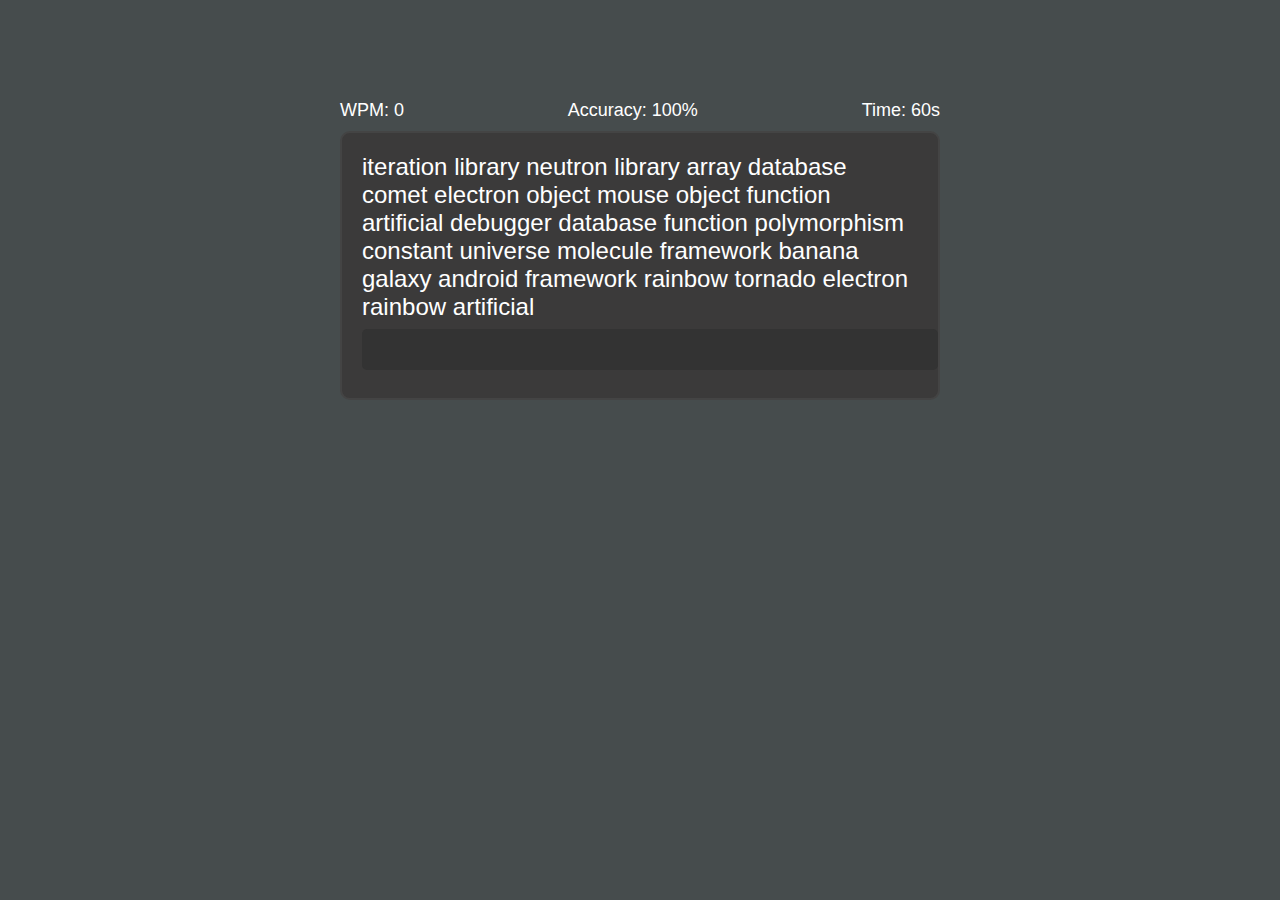
<file: index.htm>
<!DOCTYPE html>
<html lang="en">
<head>
    <meta charset="UTF-8">
    <meta name="viewport" content="width=device-width, initial-scale=1.0">
    <title>Typing Speed Test</title>
    <link rel="stylesheet" href="style.css">
</head>
<body>
    <div class="container">
        <div class="stats">
            <div>WPM: <span id="wpm">0</span></div>
            <div>Accuracy: <span id="accuracy">100%</span></div>
            <div>Time: <span id="time">60</span>s</div>
        </div>
        <div class="typing-area">
            <div class="text" id="text"></div>
            <input type="text" id="input" autofocus>
        </div>
    </div>
    <script src="words.js"></script>
    <script src="app.js"></script>
</body>
</html>
</file>
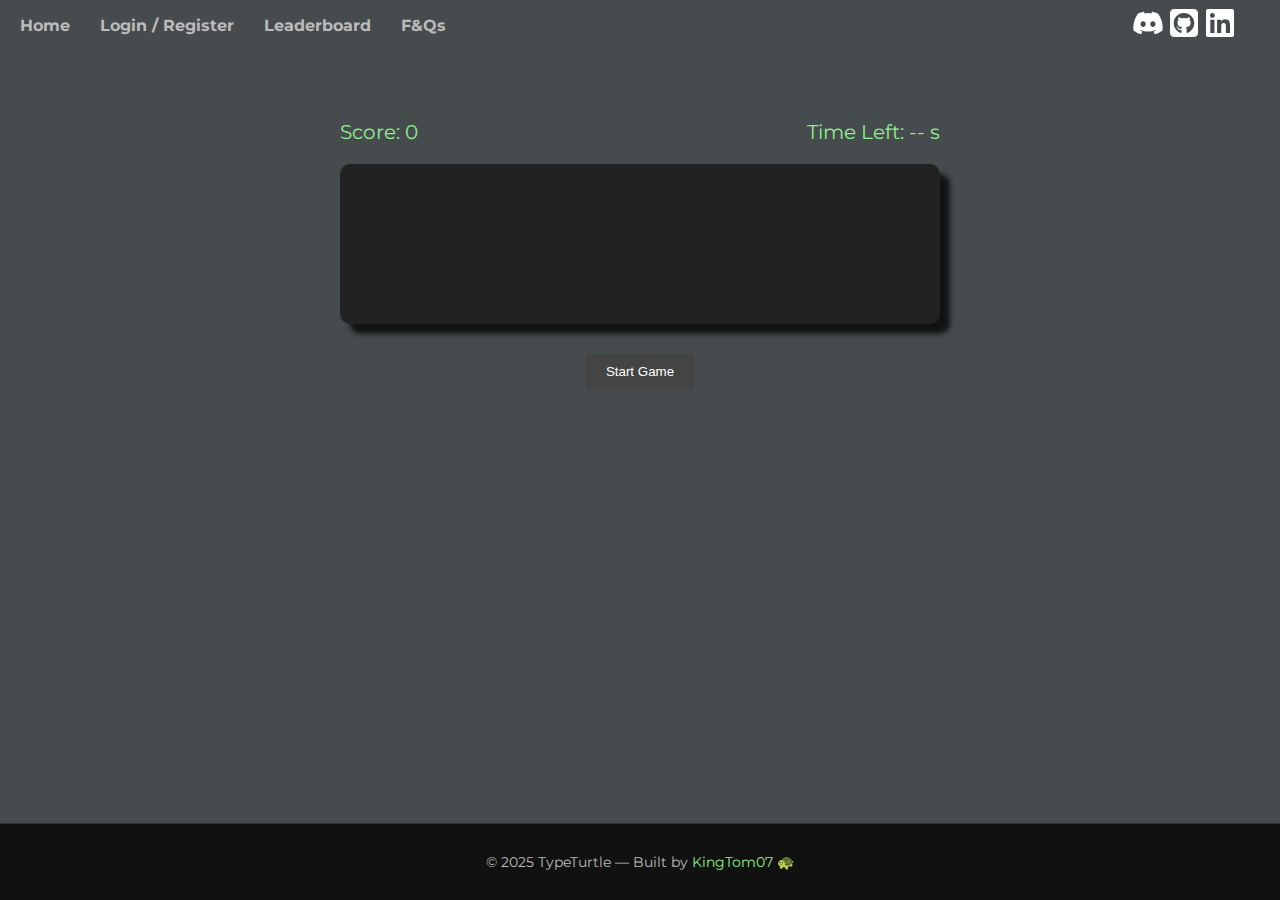
<file: arrows.html>
<!DOCTYPE html>
<html lang="en">
<head>
  <meta charset="UTF-8" />
  <title>Arrow/WASD Challenge | TypeTurtle</title>
  <link href="https://fonts.googleapis.com/css2?family=Montserrat:wght@400;600&display=swap" rel="stylesheet">
  <link rel="stylesheet" href="style.css" />
</head>
<body>
  <div class="topnav">
    <div class="navlinks">
      <a href="index.htm">Home</a>
      <a href="login.html">Login / Register</a>
      <a href="leaderboard.html">Leaderboard</a>
      <a href="faq.html">F&Qs</a>
    </div>
    <div class="socialLinks">
      <svg xmlns="http://www.w3.org/2000/svg" viewBox="0 0 640 512" class="icon"><!--!Font Awesome Free 6.7.2 by @fontawesome - https://fontawesome.com License - https://fontawesome.com/license/free Copyright 2025 Fonticons, Inc.--><path d="M524.5 69.8a1.5 1.5 0 0 0 -.8-.7A485.1 485.1 0 0 0 404.1 32a1.8 1.8 0 0 0 -1.9 .9 337.5 337.5 0 0 0 -14.9 30.6 447.8 447.8 0 0 0 -134.4 0 309.5 309.5 0 0 0 -15.1-30.6 1.9 1.9 0 0 0 -1.9-.9A483.7 483.7 0 0 0 116.1 69.1a1.7 1.7 0 0 0 -.8 .7C39.1 183.7 18.2 294.7 28.4 404.4a2 2 0 0 0 .8 1.4A487.7 487.7 0 0 0 176 479.9a1.9 1.9 0 0 0 2.1-.7A348.2 348.2 0 0 0 208.1 430.4a1.9 1.9 0 0 0 -1-2.6 321.2 321.2 0 0 1 -45.9-21.9 1.9 1.9 0 0 1 -.2-3.1c3.1-2.3 6.2-4.7 9.1-7.1a1.8 1.8 0 0 1 1.9-.3c96.2 43.9 200.4 43.9 295.5 0a1.8 1.8 0 0 1 1.9 .2c2.9 2.4 6 4.9 9.1 7.2a1.9 1.9 0 0 1 -.2 3.1 301.4 301.4 0 0 1 -45.9 21.8 1.9 1.9 0 0 0 -1 2.6 391.1 391.1 0 0 0 30 48.8 1.9 1.9 0 0 0 2.1 .7A486 486 0 0 0 610.7 405.7a1.9 1.9 0 0 0 .8-1.4C623.7 277.6 590.9 167.5 524.5 69.8zM222.5 337.6c-29 0-52.8-26.6-52.8-59.2S193.1 219.1 222.5 219.1c29.7 0 53.3 26.8 52.8 59.2C275.3 311 251.9 337.6 222.5 337.6zm195.4 0c-29 0-52.8-26.6-52.8-59.2S388.4 219.1 417.9 219.1c29.7 0 53.3 26.8 52.8 59.2C470.7 311 447.5 337.6 417.9 337.6z"/></svg>
      <svg xmlns="http://www.w3.org/2000/svg" viewBox="0 0 448 512" class="icon"><!--!Font Awesome Free 6.7.2 by @fontawesome - https://fontawesome.com License - https://fontawesome.com/license/free Copyright 2025 Fonticons, Inc.--><path d="M448 96c0-35.3-28.7-64-64-64H64C28.7 32 0 60.7 0 96V416c0 35.3 28.7 64 64 64H384c35.3 0 64-28.7 64-64V96zM265.8 407.7c0-1.8 0-6 .1-11.6c.1-11.4 .1-28.8 .1-43.7c0-15.6-5.2-25.5-11.3-30.7c37-4.1 76-9.2 76-73.1c0-18.2-6.5-27.3-17.1-39c1.7-4.3 7.4-22-1.7-45c-13.9-4.3-45.7 17.9-45.7 17.9c-13.2-3.7-27.5-5.6-41.6-5.6s-28.4 1.9-41.6 5.6c0 0-31.8-22.2-45.7-17.9c-9.1 22.9-3.5 40.6-1.7 45c-10.6 11.7-15.6 20.8-15.6 39c0 63.6 37.3 69 74.3 73.1c-4.8 4.3-9.1 11.7-10.6 22.3c-9.5 4.3-33.8 11.7-48.3-13.9c-9.1-15.8-25.5-17.1-25.5-17.1c-16.2-.2-1.1 10.2-1.1 10.2c10.8 5 18.4 24.2 18.4 24.2c9.7 29.7 56.1 19.7 56.1 19.7c0 9 .1 21.7 .1 30.6c0 4.8 .1 8.6 .1 10c0 4.3-3 9.5-11.5 8C106 393.6 59.8 330.8 59.8 257.4c0-91.8 70.2-161.5 162-161.5s166.2 69.7 166.2 161.5c.1 73.4-44.7 136.3-110.7 158.3c-8.4 1.5-11.5-3.7-11.5-8zm-90.5-54.8c-.2-1.5 1.1-2.8 3-3.2c1.9-.2 3.7 .6 3.9 1.9c.3 1.3-1 2.6-3 3c-1.9 .4-3.7-.4-3.9-1.7zm-9.1 3.2c-2.2 .2-3.7-.9-3.7-2.4c0-1.3 1.5-2.4 3.5-2.4c1.9-.2 3.7 .9 3.7 2.4c0 1.3-1.5 2.4-3.5 2.4zm-14.3-2.2c-1.9-.4-3.2-1.9-2.8-3.2s2.4-1.9 4.1-1.5c2 .6 3.3 2.1 2.8 3.4c-.4 1.3-2.4 1.9-4.1 1.3zm-12.5-7.3c-1.5-1.3-1.9-3.2-.9-4.1c.9-1.1 2.8-.9 4.3 .6c1.3 1.3 1.8 3.3 .9 4.1c-.9 1.1-2.8 .9-4.3-.6zm-8.5-10c-1.1-1.5-1.1-3.2 0-3.9c1.1-.9 2.8-.2 3.7 1.3c1.1 1.5 1.1 3.3 0 4.1c-.9 .6-2.6 0-3.7-1.5zm-6.3-8.8c-1.1-1.3-1.3-2.8-.4-3.5c.9-.9 2.4-.4 3.5 .6c1.1 1.3 1.3 2.8 .4 3.5c-.9 .9-2.4 .4-3.5-.6zm-6-6.4c-1.3-.6-1.9-1.7-1.5-2.6c.4-.6 1.5-.9 2.8-.4c1.3 .7 1.9 1.8 1.5 2.6c-.4 .9-1.7 1.1-2.8 .4z"/></svg>
      <svg xmlns="http://www.w3.org/2000/svg" viewBox="0 0 448 512" class="icon"><!--!Font Awesome Free 6.7.2 by @fontawesome - https://fontawesome.com License - https://fontawesome.com/license/free Copyright 2025 Fonticons, Inc.--><path d="M416 32H31.9C14.3 32 0 46.5 0 64.3v383.4C0 465.5 14.3 480 31.9 480H416c17.6 0 32-14.5 32-32.3V64.3c0-17.8-14.4-32.3-32-32.3zM135.4 416H69V202.2h66.5V416zm-33.2-243c-21.3 0-38.5-17.3-38.5-38.5S80.9 96 102.2 96c21.2 0 38.5 17.3 38.5 38.5 0 21.3-17.2 38.5-38.5 38.5zm282.1 243h-66.4V312c0-24.8-.5-56.7-34.5-56.7-34.6 0-39.9 27-39.9 54.9V416h-66.4V202.2h63.7v29.2h.9c8.9-16.8 30.6-34.5 62.9-34.5 67.2 0 79.7 44.3 79.7 101.9V416z"/></svg>

    </div>
  </div>

  <!-- Game container -->
  <div class="container" style="margin-top:120px;">
    <!-- Header row with score left and timer right -->
    <div class="game-header">
      <div class="score-container">
        Score: <span id="score">0</span>
      </div>
      <div class="timer-container">
        Time Left: <span id="timeLeft">--</span> s
      </div>
    </div>

    <!-- Big black box for the arrow sequence -->
    <div class="game-box">
      <div id="directionSequence" class="sequence"></div>
    </div>

    <!-- Start Button -->
    <button id="startBtn" onclick="startGame()">Start Game</button>

    <!-- (Optional) Hidden element for additional messages; not used here -->
    <div id="endMessage" class="hidden"></div>
  </div>

  <footer class="footer">
    <p>© 2025 TypeTurtle — Built by <a href="https://github.com/KingTom07" target="_blank">KingTom07 🐢</a></p>
  </footer>

  <script src="arrows.js"></script>
</body>
</html>
</file>
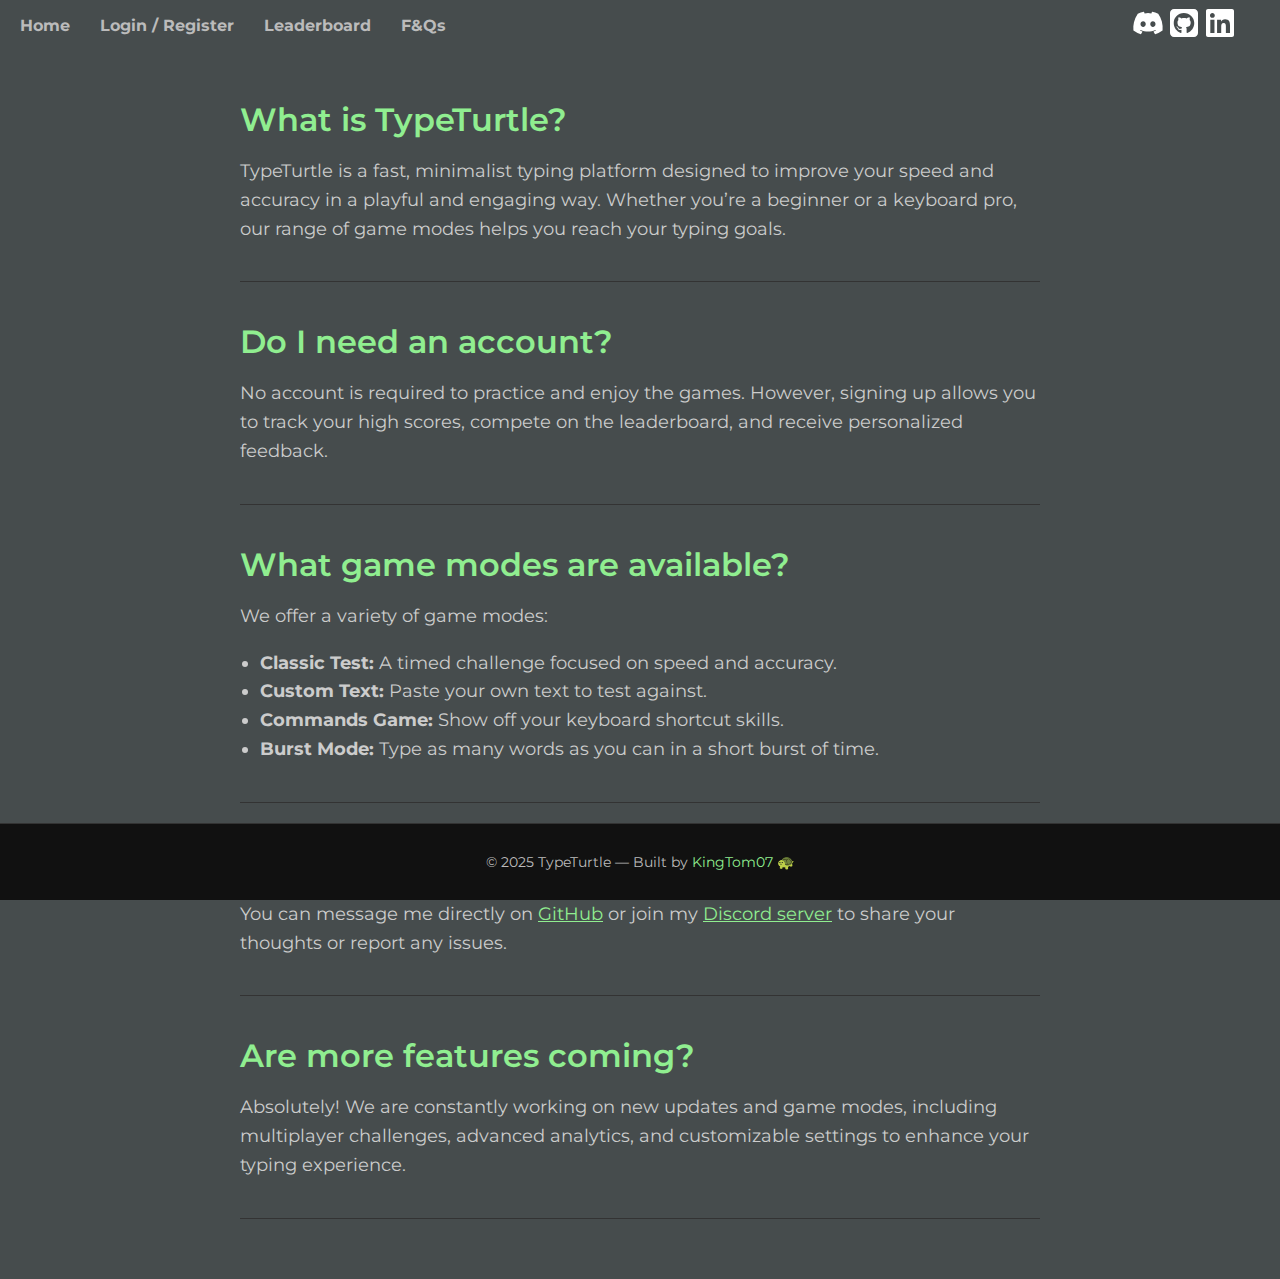
<file: faq.html>
<!DOCTYPE html>
<html lang="en">
<head>
  <meta charset="UTF-8">
  <title>FAQ | TypeTurtle</title>
  <meta name="viewport" content="width=device-width, initial-scale=1.0">
  <!-- Include Montserrat font -->
  <link href="https://fonts.googleapis.com/css2?family=Montserrat:wght@400;600&display=swap" rel="stylesheet">
  <link rel="stylesheet" href="style.css">
</head>
<body>
  <!-- Top Navigation -->
  <div class="topnav">
    <div class="navlinks">
        <a href="index.htm">Home</a>
        <a href="login.html">Login / Register</a>
        <a href="leaderboard.html">Leaderboard</a>
        <a href="faq.html">F&Qs</a>
      </div>
      <div class="socialLinks">
        <svg xmlns="http://www.w3.org/2000/svg" viewBox="0 0 640 512" class="icon"><!--!Font Awesome Free 6.7.2 by @fontawesome - https://fontawesome.com License - https://fontawesome.com/license/free Copyright 2025 Fonticons, Inc.--><path d="M524.5 69.8a1.5 1.5 0 0 0 -.8-.7A485.1 485.1 0 0 0 404.1 32a1.8 1.8 0 0 0 -1.9 .9 337.5 337.5 0 0 0 -14.9 30.6 447.8 447.8 0 0 0 -134.4 0 309.5 309.5 0 0 0 -15.1-30.6 1.9 1.9 0 0 0 -1.9-.9A483.7 483.7 0 0 0 116.1 69.1a1.7 1.7 0 0 0 -.8 .7C39.1 183.7 18.2 294.7 28.4 404.4a2 2 0 0 0 .8 1.4A487.7 487.7 0 0 0 176 479.9a1.9 1.9 0 0 0 2.1-.7A348.2 348.2 0 0 0 208.1 430.4a1.9 1.9 0 0 0 -1-2.6 321.2 321.2 0 0 1 -45.9-21.9 1.9 1.9 0 0 1 -.2-3.1c3.1-2.3 6.2-4.7 9.1-7.1a1.8 1.8 0 0 1 1.9-.3c96.2 43.9 200.4 43.9 295.5 0a1.8 1.8 0 0 1 1.9 .2c2.9 2.4 6 4.9 9.1 7.2a1.9 1.9 0 0 1 -.2 3.1 301.4 301.4 0 0 1 -45.9 21.8 1.9 1.9 0 0 0 -1 2.6 391.1 391.1 0 0 0 30 48.8 1.9 1.9 0 0 0 2.1 .7A486 486 0 0 0 610.7 405.7a1.9 1.9 0 0 0 .8-1.4C623.7 277.6 590.9 167.5 524.5 69.8zM222.5 337.6c-29 0-52.8-26.6-52.8-59.2S193.1 219.1 222.5 219.1c29.7 0 53.3 26.8 52.8 59.2C275.3 311 251.9 337.6 222.5 337.6zm195.4 0c-29 0-52.8-26.6-52.8-59.2S388.4 219.1 417.9 219.1c29.7 0 53.3 26.8 52.8 59.2C470.7 311 447.5 337.6 417.9 337.6z"/></svg>
        <svg xmlns="http://www.w3.org/2000/svg" viewBox="0 0 448 512" class="icon"><!--!Font Awesome Free 6.7.2 by @fontawesome - https://fontawesome.com License - https://fontawesome.com/license/free Copyright 2025 Fonticons, Inc.--><path d="M448 96c0-35.3-28.7-64-64-64H64C28.7 32 0 60.7 0 96V416c0 35.3 28.7 64 64 64H384c35.3 0 64-28.7 64-64V96zM265.8 407.7c0-1.8 0-6 .1-11.6c.1-11.4 .1-28.8 .1-43.7c0-15.6-5.2-25.5-11.3-30.7c37-4.1 76-9.2 76-73.1c0-18.2-6.5-27.3-17.1-39c1.7-4.3 7.4-22-1.7-45c-13.9-4.3-45.7 17.9-45.7 17.9c-13.2-3.7-27.5-5.6-41.6-5.6s-28.4 1.9-41.6 5.6c0 0-31.8-22.2-45.7-17.9c-9.1 22.9-3.5 40.6-1.7 45c-10.6 11.7-15.6 20.8-15.6 39c0 63.6 37.3 69 74.3 73.1c-4.8 4.3-9.1 11.7-10.6 22.3c-9.5 4.3-33.8 11.7-48.3-13.9c-9.1-15.8-25.5-17.1-25.5-17.1c-16.2-.2-1.1 10.2-1.1 10.2c10.8 5 18.4 24.2 18.4 24.2c9.7 29.7 56.1 19.7 56.1 19.7c0 9 .1 21.7 .1 30.6c0 4.8 .1 8.6 .1 10c0 4.3-3 9.5-11.5 8C106 393.6 59.8 330.8 59.8 257.4c0-91.8 70.2-161.5 162-161.5s166.2 69.7 166.2 161.5c.1 73.4-44.7 136.3-110.7 158.3c-8.4 1.5-11.5-3.7-11.5-8zm-90.5-54.8c-.2-1.5 1.1-2.8 3-3.2c1.9-.2 3.7 .6 3.9 1.9c.3 1.3-1 2.6-3 3c-1.9 .4-3.7-.4-3.9-1.7zm-9.1 3.2c-2.2 .2-3.7-.9-3.7-2.4c0-1.3 1.5-2.4 3.5-2.4c1.9-.2 3.7 .9 3.7 2.4c0 1.3-1.5 2.4-3.5 2.4zm-14.3-2.2c-1.9-.4-3.2-1.9-2.8-3.2s2.4-1.9 4.1-1.5c2 .6 3.3 2.1 2.8 3.4c-.4 1.3-2.4 1.9-4.1 1.3zm-12.5-7.3c-1.5-1.3-1.9-3.2-.9-4.1c.9-1.1 2.8-.9 4.3 .6c1.3 1.3 1.8 3.3 .9 4.1c-.9 1.1-2.8 .9-4.3-.6zm-8.5-10c-1.1-1.5-1.1-3.2 0-3.9c1.1-.9 2.8-.2 3.7 1.3c1.1 1.5 1.1 3.3 0 4.1c-.9 .6-2.6 0-3.7-1.5zm-6.3-8.8c-1.1-1.3-1.3-2.8-.4-3.5c.9-.9 2.4-.4 3.5 .6c1.1 1.3 1.3 2.8 .4 3.5c-.9 .9-2.4 .4-3.5-.6zm-6-6.4c-1.3-.6-1.9-1.7-1.5-2.6c.4-.6 1.5-.9 2.8-.4c1.3 .7 1.9 1.8 1.5 2.6c-.4 .9-1.7 1.1-2.8 .4z"/></svg>
        <svg xmlns="http://www.w3.org/2000/svg" viewBox="0 0 448 512" class="icon"><!--!Font Awesome Free 6.7.2 by @fontawesome - https://fontawesome.com License - https://fontawesome.com/license/free Copyright 2025 Fonticons, Inc.--><path d="M416 32H31.9C14.3 32 0 46.5 0 64.3v383.4C0 465.5 14.3 480 31.9 480H416c17.6 0 32-14.5 32-32.3V64.3c0-17.8-14.4-32.3-32-32.3zM135.4 416H69V202.2h66.5V416zm-33.2-243c-21.3 0-38.5-17.3-38.5-38.5S80.9 96 102.2 96c21.2 0 38.5 17.3 38.5 38.5 0 21.3-17.2 38.5-38.5 38.5zm282.1 243h-66.4V312c0-24.8-.5-56.7-34.5-56.7-34.6 0-39.9 27-39.9 54.9V416h-66.4V202.2h63.7v29.2h.9c8.9-16.8 30.6-34.5 62.9-34.5 67.2 0 79.7 44.3 79.7 101.9V416z"/></svg>

      </div>
  </div>

  <!-- FAQ Content -->
  <main class="faq-container">
    <section class="faq-section">
      <h2>What is TypeTurtle?</h2>
      <p>TypeTurtle is a fast, minimalist typing platform designed to improve your speed and accuracy in a playful and engaging way. Whether you’re a beginner or a keyboard pro, our range of game modes helps you reach your typing goals.</p>
    </section>

    <section class="faq-section">
      <h2>Do I need an account?</h2>
      <p>No account is required to practice and enjoy the games. However, signing up allows you to track your high scores, compete on the leaderboard, and receive personalized feedback.</p>
    </section>

    <section class="faq-section">
      <h2>What game modes are available?</h2>
      <p>We offer a variety of game modes:
        <ul>
          <li><strong>Classic Test:</strong> A timed challenge focused on speed and accuracy.</li>
          <li><strong>Custom Text:</strong> Paste your own text to test against.</li>
          <li><strong>Commands Game:</strong> Show off your keyboard shortcut skills.</li>
          <li><strong>Burst Mode:</strong> Type as many words as you can in a short burst of time.</li>
        </ul>
      </p>
    </section>

    <section class="faq-section">
      <h2>How can I give feedback?</h2>
      <p>You can message me directly on <a href="https://github.com/KingTom07" target="_blank" class="hyperlink">GitHub</a> or join my <a href="https://discord.gg/YOUR-SERVER-CODE" target="_blank" class="hyperlink">Discord server</a> to share your thoughts or report any issues.</p>
    </section>

    <section class="faq-section">
      <h2>Are more features coming?</h2>
      <p>Absolutely! We are constantly working on new updates and game modes, including multiplayer challenges, advanced analytics, and customizable settings to enhance your typing experience.</p>
    </section>
  </main>

  <!-- Footer -->
  <footer class="footer">
    <p>© 2025 TypeTurtle — Built by <a href="https://github.com/KingTom07" target="_blank">KingTom07 🐢</a></p>
  </footer>
</body>
</html>
</file>
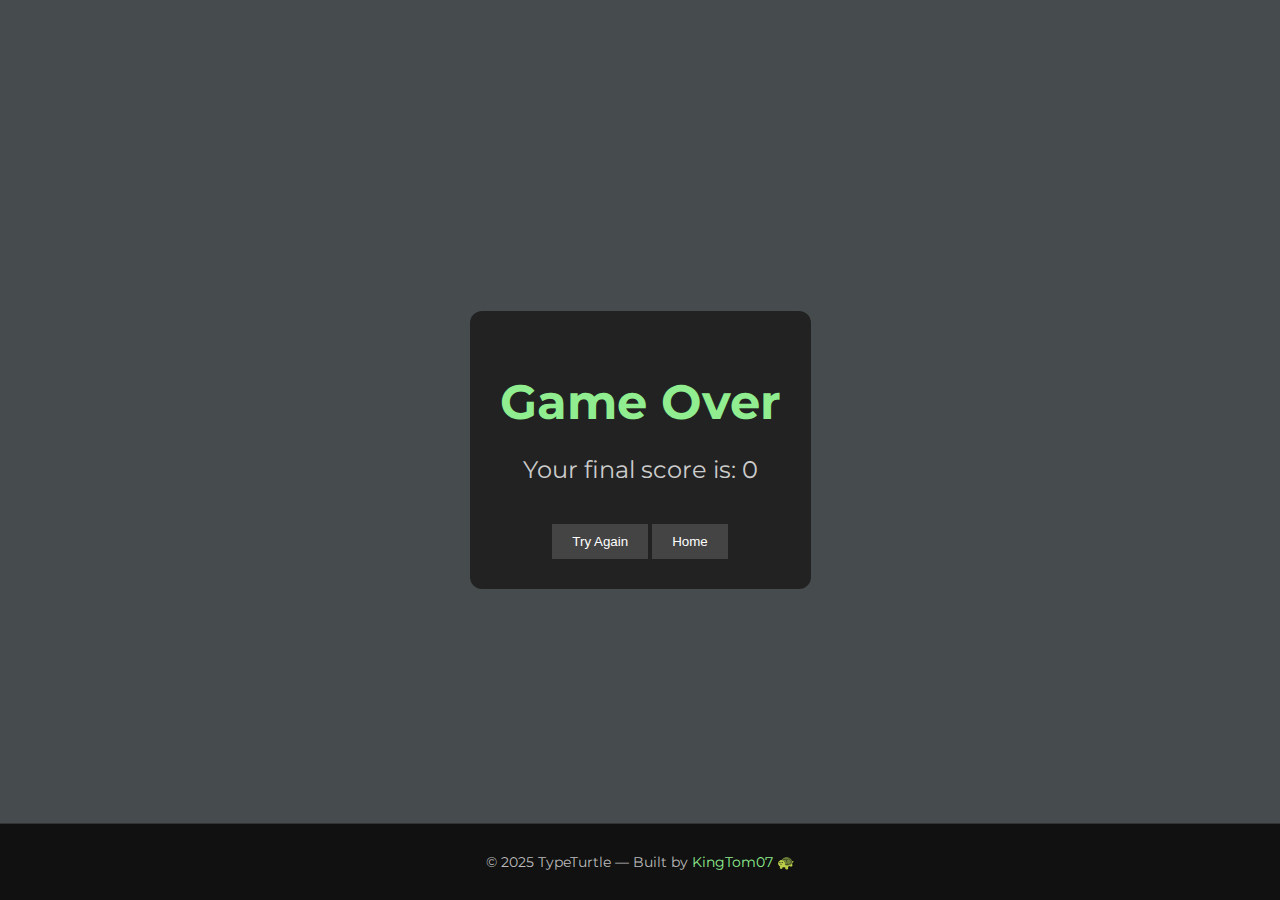
<file: gameover.html>
<!DOCTYPE html>
<html lang="en">
<head>
  <meta charset="UTF-8" />
  <title>Game Over | TypeTurtle</title>
  <link href="https://fonts.googleapis.com/css2?family=Montserrat:wght@400;600&display=swap" rel="stylesheet">
  <link rel="stylesheet" href="style.css" />
</head>
<body class="results-page">
  <div class="gameover-container">
    <h1>Game Over</h1>
    <p id="finalScore"></p>
    <button onclick="retryGame()">Try Again</button>
    <button onclick="goHome()">Home</button>
  </div>
  
  <footer class="footer">
    <p>© 2025 TypeTurtle — Built by <a href="https://github.com/KingTom07" target="_blank">KingTom07 🐢</a></p>
  </footer>

  <script>
    // Helper function to get query parameter from URL
    function getQueryParam(param) {
      const urlParams = new URLSearchParams(window.location.search);
      return urlParams.get(param);
    }
    
    function retryGame() {
      window.location.href = "arrows.html";
    }
    
    function goHome() {
      window.location.href = "index.htm";
    }
    
    const score = getQueryParam("score");
    document.getElementById("finalScore").textContent = "Your final score is: " + (score || 0);
  </script>
</body>
</html>
</file>
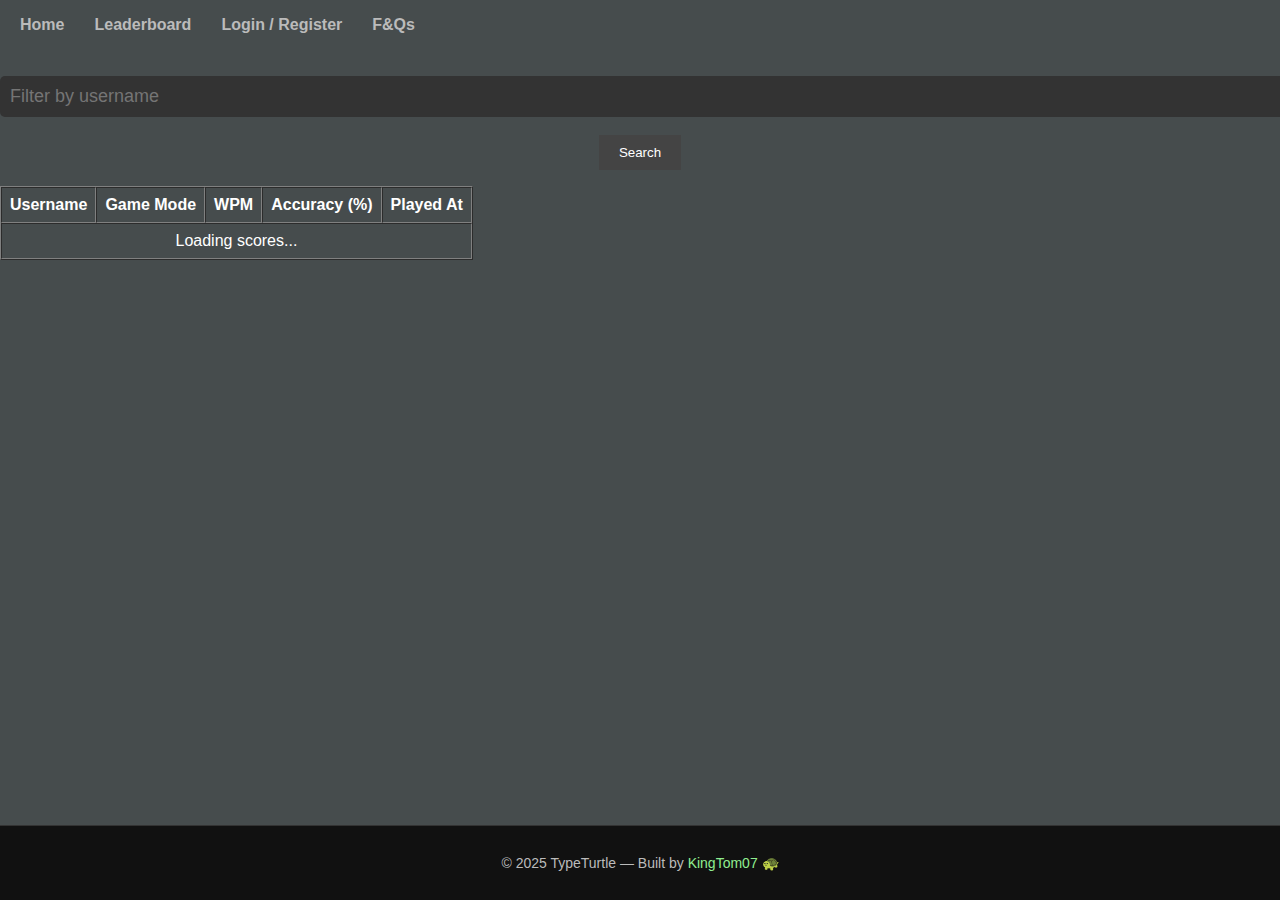
<file: leaderboard.html>
<!DOCTYPE html>
<html lang="en">
<head>
  <meta charset="UTF-8" />
  <title>Leaderboard - TypeTurtle</title>
  <link rel="stylesheet" href="style.css" />
</head>
<body>
  <div class="topnav">
    <div class="navlinks">
      <a href="index.htm">Home</a>
      <a href="leaderboard.html" class="active">Leaderboard</a>
      <a href="login.html">Login / Register</a>
      <a href="faq.html">F&Qs</a>
    </div>
  </div>

  <div class="leaderboard-section">
    <h2>🏆 Leaderboard</h2>

    <div style="margin-bottom: 1rem;">
      <input type="text" id="usernameFilter" placeholder="Filter by username" />
      <button onclick="loadScores()">Search</button>
    </div>

    <table border="1" cellspacing="0" cellpadding="8">
      <thead>
        <tr>
          <th>Username</th>
          <th>Game Mode</th>
          <th>WPM</th>
          <th>Accuracy (%)</th>
          <th>Played At</th>
        </tr>
      </thead>
      <tbody id="leaderboard-body">
        <tr><td colspan="5">Loading scores...</td></tr>
      </tbody>
    </table>
  </div>

  <footer class="footer">
    <p>© 2025 TypeTurtle — Built by <a href="https://github.com/KingTom07" target="_blank">KingTom07 🐢</a></p>
  </footer>

  <script>
    function loadScores() {
      const username = document.getElementById("usernameFilter").value.trim();
      const url = username ? \`backend/get_scores.php?user=\${encodeURIComponent(username)}\` : "backend/get_scores.php";

      fetch(url)
        .then(res => res.json())
        .then(data => {
          const tbody = document.getElementById("leaderboard-body");
          tbody.innerHTML = "";
          if (data.length === 0) {
            tbody.innerHTML = "<tr><td colspan='5'>No scores found.</td></tr>";
            return;
          }
          data.forEach(row => {
            const tr = document.createElement("tr");
            tr.innerHTML = `
              <td>${row.username}</td>
              <td>${row.game_mode}</td>
              <td>${row.wpm}</td>
              <td>${row.accuracy}</td>
              <td>${row.played_at}</td>
            `;
            tbody.appendChild(tr);
          });
        })
        .catch(err => {
          document.getElementById("leaderboard-body").innerHTML = "<tr><td colspan='5'>Failed to load scores.</td></tr>";
          console.error("Leaderboard error:", err);
        });
    }

    // Load on page load
    window.onload = loadScores;
  </script>
</body>
</html>
</file>
<file: style.css>
/* General Layout */
body {
    font-family: 'Montserrat', sans-serif;
    margin: 0;
    background-color: #464c4d;
    color: white;
    text-align: center;
    
  }
  
  /* Fixed Top Nav Bar */
  .topnav {
    width: 95%;
    height: 50px;
    background-color: #464c4d;
    display: flex;
    justify-content: space-between;
    padding-left: 20px;
    padding-right: 40px;
    
    align-items: center;
    position: fixed;
    top: 0;
    z-index: 1000;
    
  }

  
  
  .navlinks {
    display: flex;
    gap: 30px;
  }
  
  .navlinks a {
    color: #bbb;
    text-decoration: none;
    font-weight: bold;
    font-size: 16px;
    transition: color 0.3s ease;
  }
  
  .navlinks a:hover {
    color: #5aff5a;
  }
  
  /* Main Typing Container */
  .container {
    width: 80%;
    max-width: 600px;
    margin: 100px auto 50px auto;
  }
  
  .stats {
    display: flex;
    justify-content: space-between;
    font-size: 18px;
    margin-bottom: 10px;
  }
  
  .typing-area {
    border: 2px solid #444;
    padding: 20px;
    border-radius: 10px;
    background: #3b3a3a;
  }
  
  .text {
    font-size: 24px;
    text-align: left;
    word-wrap: break-word;
  }

  
  
  input {
    width: 100%;
    padding: 10px;
    font-size: 18px;
    border: none;
    background: none;
    outline: none;
    color: white;
    caret-color: orange;
  }
  
  .correct {
    color: lime;
  }
  
  .incorrect {
    color: red;
    text-decoration: underline;
  }

  
  /*css for results.html*/
  
  body.results-page {
    display: flex;
    flex-direction: column;
    align-items: center;
    justify-content: center;
    height: 100vh;
  }
  
  .result-container {
    width: 100%;
    max-width: 1000px;
    text-align: center;
    padding: 20px;
    margin: 0 auto;
  }
  
  canvas {
    width: 100% !important;
    height: 400px !important;
    background: #333;
    border-radius: 10px;
    padding: 10px;
  }
  
  .back-btn {
    margin-top: 20px;
    font-size: 16px;
    padding: 10px 20px;
    background: #333;
    color: white;
    border: none;
    cursor: pointer;
    border-radius: 5px;
  }
  
  .back-btn:hover {
    background: #444;
  }

  /*Leaderboard.html*/

  /* ---------- Leaderboard Page Layout ---------- */
  
  .leaderboard-page {
    display: flex;
    flex-direction: row;
    gap: 20px;
    padding: 100px 20px 80px; /* top padding to avoid the topnav */
    max-width: 1200px;
    margin: 0 auto;
    color: #eaecea;
    background-color: #222;
  }

  .leaderboard-list {
    flex: 1;
    max-width: 300px;
    background-color: #222;
    border-radius: 5%;
    border: #222 solid 4px;
  }

  .leaderboard-list h2 {
    font-size: 28px;
    color: #90ee90;
    margin-bottom: 20px;
    font-weight: 600;
  }

  #leaderboardEntries {
    list-style: none;
    padding: 0;
  }

  .leaderboard-entry {
    padding: 10px;
    margin-bottom: 10px;
    background-color: #222;
    border-radius: 8px;
    cursor: pointer;
    transition: background 0.3s ease;
    display: flex;
    justify-content: space-between;
    align-items: center;
  }

 
  

  .leaderboard-entry:hover,
  .leaderboard-entry.active {
    background-color: #333;
  }

  .leaderboard-entry span {
    font-size: 18px;
  }

  .leaderboard-graph {
    flex: 2;
    background-color: #222;
    padding: 20px;
    border-radius: 8px;
  }

  .login-form, .leaderboard {
    max-width: 400px;
    margin: 150px auto;
    padding: 20px;
    background: #222;
    border-radius: 10px;
    text-align: center;
    box-shadow: 10px 10px 5px 0px rgba(0,0,0,0.75);

  }
  
  input[type="text"],
  input[type="password"] {
    width: 100%;
    padding: 10px;
    margin: 8px 0;
    background: #333;
    color: white;
    border: none;
    border-radius: 5px;
    
  }
  
  button {
    padding: 10px 20px;
    margin-top: 10px;
    background: #444;
    color: white;
    border: none;
    cursor: pointer;
  }
  
  button:hover {
    background: #555;
  }
  
  ul {
    list-style: none;
    padding: 0;
  }
  
  .hidden {
    display: none;
  }

  .footer {
    width: 100%;
    text-align: center;
    padding: 15px 0;
    background-color: #111;
    color: #bbb;
    font-size: 14px;
    position: fixed;
    bottom: 0;
    left: 0;
    z-index: 500;
    border-top: 1px solid #333;
    
  }

  .footer a {
    color: #90ee90; /* Light green */
    text-decoration: none;
    transition: color 0.3s ease;
  }
  
  .footer a:hover {
    color: #aaffaa;
    text-decoration: underline;
  }

  
  /*------HOME PAGE------*/

  .home-content {
    text-align: center;
    margin-top: 120px;
  }
  
  .home-content h1 {
    font-size: 48px;
    color: #90ee90;
    margin-bottom: 10px;
  }
  
  .home-content p {
    font-size: 18px;
    color: #ccc;
    margin-bottom: 40px;
  }


  
  .game-grid {
    display: flex;
    flex-wrap: wrap;
    justify-content: center;
    gap: 20px;
    max-width: 800px;
    margin: 0 auto;
  }
  
  .game-button {
    background-color: #222;
    color: white;
    padding: 16px 24px;
    text-decoration: none;
    border-radius: 8px;
    font-size: 18px;
    width: 200px;
    text-align: center;
    transition: background 0.3s ease, transform 0.2s ease;
    border: 1px solid #444;
    box-shadow: 10px 10px 5px 0px rgba(0,0,0,0.75);
  }
  
  .game-button:hover {
    background-color: #90ee90;
    color: black;
    transform: scale(1.05);
  }

  
  /*-----LOADING SCREEN------*/

/*------CUSTOM TEXT GAME-----------*/

textarea {
  width: 100%;
  padding: 12px;
  margin-bottom: 15px;
  font-size: 16px;
  background: #222;
  color: white;
  border: 1px solid #444;
  border-radius: 6px;
}

.hidden {
  display: none;
}

/*------COMMANDS GAME------*/

#currentCommand {
  font-size: 24px;
  margin-top: 10px;
  color: #90ee90;
}

#result {
  font-size: 20px;
  margin-top: 15px;
  font-weight: bold;
}

/*------BURST MODE------*/

.active-word {
  background-color: #444;
  padding: 2px 4px;
  border-radius: 3px;
}

.correct {
  color: lime;
}

.incorrect {
  color: red;
  text-decoration: underline;
}


/*--------FAQ-------*/

.faq-container {
  max-width: 800px;
  margin: 100px auto 60px auto;
  padding: 0 20px;
  text-align: left;
}
.faq-section {
  margin-bottom: 40px;
  padding-bottom: 20px;
  border-bottom: 1px solid #333;
}
.faq-section h2 {
  font-size: 32px;
  color: #90ee90;
  font-weight: 600;
  margin-bottom: 10px;
}
.faq-section p,
.faq-section li {
  font-size: 18px;
  line-height: 1.6;
  color: #ccc;
}
.faq-section ul {
  margin: 10px 0 0 20px;
  padding: 0;
  list-style-type: disc;
}

/*------------ICON---------*/

.icon{
  width: 2em;
  height: 2em;
  fill: white;

}

.icon:hover{
  fill: #5aff5a;
}

.hyperlink{
  color:#90ee90
}

/*-------ARROWS GAME---------*/  

/* --------- Game Header and Box for Arrows Game --------- */
.game-header {
  display: flex;
  justify-content: space-between;
  align-items: center;
  margin-bottom: 20px;
}

.score-container, .timer-container {
  font-size: 20px;
  color: #90ee90;
}

.game-box {
  background-color: #222;
  color: #fff;
  padding: 30px;
  border-radius: 10px;
  margin-bottom: 20px;
  min-height: 100px;
  display: flex;
  align-items: center;
  justify-content: center;
  box-shadow: 10px 10px 5px 0px rgba(0,0,0,0.75);

}

/* Directions styling */
.direction {
  display: inline-block;
  margin: 0 6px;
  padding: 6px 10px;
  background: #222;
  border-radius: 5px;
  color: #fff;
  font-size: 24px;
  transition: background 0.3s ease;
}

.direction.active {
  background: #444;
  border: 2px solid #5aff5a;
}

.direction.correct {
  background: #5aff5a;
  color: #000;
}

/* --------- Game Over Screen --------- */
.gameover-container {
  max-width: 600px;
  margin: 150px auto;
  background: #222;
  padding: 30px;
  border-radius: 12px;
  text-align: center;
  color: #ccc;
}

.gameover-container h1 {
  font-size: 48px;
  color: #90ee90;
  margin-bottom: 20px;
}

.gameover-container p {
  font-size: 24px;
  margin-bottom: 30px;
}



/*-------MEDIA QUERIES---------*/


@media only screen and (max-width: 600px) {
  .topnav { flex-direction: column; }
  .navlinks { display: flex; flex-direction: column; }
  .container { width: 90%; margin: 80px auto 20px auto; }
  .leaderboard-page { grid-template-columns: 1fr; }
  .game-grid { flex-direction: column; }
  h1 { font-size: 32px; }
  .footer { font-size: 12px; }
}

@media (max-width: 768px) {
  .container {
    width: 95%;
    margin: 80px auto; 
    /* smaller top margin for mobile */
  }
  .typing-area {
    padding: 15px;
    /* maybe smaller padding on mobile */
  }
}
</file>
